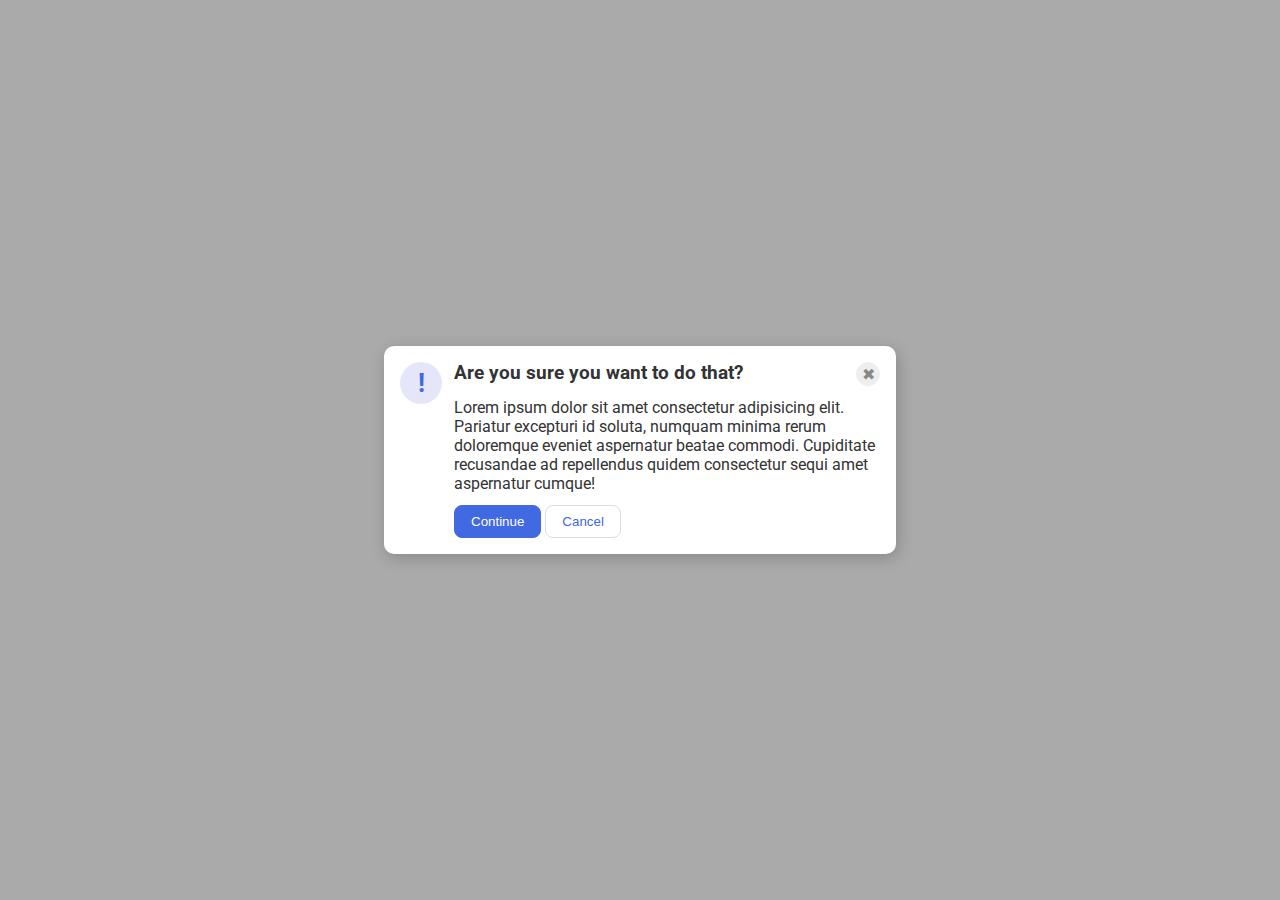
<file: foundations/flex/05-flex-modal/index.html>
<!DOCTYPE html>
<html lang="en">
  <head>
    <meta charset="UTF-8">
    <meta http-equiv="X-UA-Compatible" content="IE=edge">
    <meta name="viewport" content="width=device-width, initial-scale=1.0">
    <link rel="stylesheet" href="style.css">
    <title>Modal</title>
  </head>
  <body>
    <div class="modal">
      <div class="column-one"><div class="icon">!</div></div>
      <div class="column-two">
        <div class="row-one">
          <div class="header">Are you sure you want to do that?</div>
          <button class="close-button">✖</button>
        </div>
        <div class="text">Lorem ipsum dolor sit amet consectetur adipisicing elit. Pariatur excepturi id soluta, numquam minima rerum doloremque eveniet aspernatur beatae commodi. Cupiditate recusandae ad repellendus quidem consectetur sequi amet aspernatur cumque!</div>
        <div class="last-row">
          <button class="continue">Continue</button>
          <button class="cancel">Cancel</button>
        </div>
    </div>
    </div>
  </body>
</html>
</file>
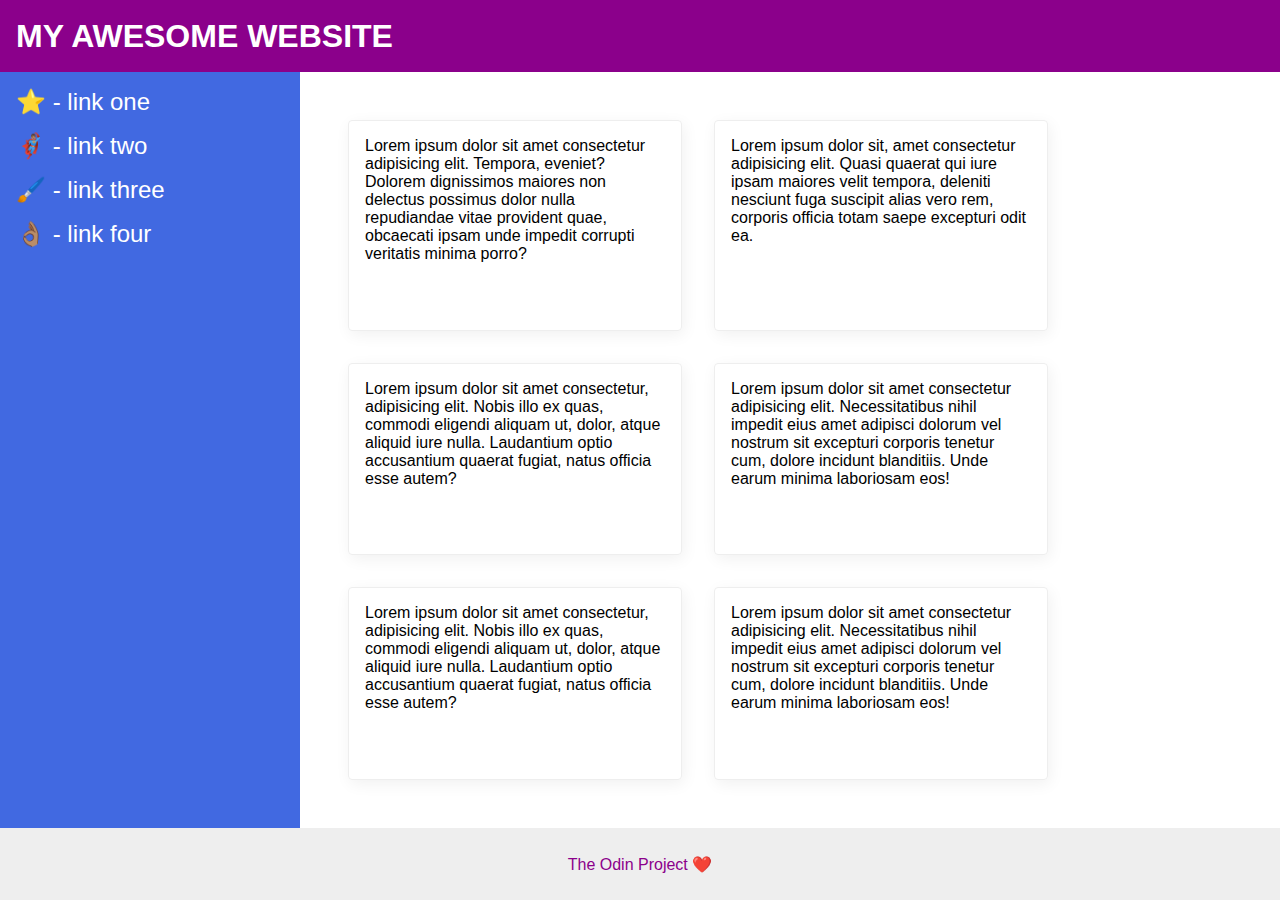
<file: foundations/flex/07-flex-layout-2/index.html>
<!DOCTYPE html>
<html lang="en">
  <head>
    <meta charset="UTF-8">
    <meta http-equiv="X-UA-Compatible" content="IE=edge">
    <meta name="viewport" content="width=device-width, initial-scale=1.0">
    <title>The Holy Grail</title>
    <link rel="stylesheet" href="style.css">
  </head>
  <body>
    <div class="header">
      MY AWESOME WEBSITE
    </div>
  <div class="container">
    <div class="sidebar">
      <ul>
        <li><a href="#">⭐ - link one</a></li>
        <li><a href="#">🦸🏽‍♂️ - link two</a></li>
        <li><a href="#">🖌️ - link three</a></li>
        <li><a href="#">👌🏽 - link four</a></li>
      </ul>
    </div>

    <div class="all-cards">
      <div class="card">Lorem ipsum dolor sit amet consectetur adipisicing elit. Tempora, eveniet? Dolorem dignissimos maiores non delectus possimus dolor nulla repudiandae vitae provident quae, obcaecati ipsam unde impedit corrupti veritatis minima porro?</div>
      <div class="card">Lorem ipsum dolor sit, amet consectetur adipisicing elit. Quasi quaerat qui iure ipsam maiores velit tempora, deleniti nesciunt fuga suscipit alias vero rem, corporis officia totam saepe excepturi odit ea.</div>
      <div class="card">Lorem ipsum dolor sit amet consectetur, adipisicing elit. Nobis illo ex quas, commodi eligendi aliquam ut, dolor, atque aliquid iure nulla. Laudantium optio accusantium quaerat fugiat, natus officia esse autem?</div>
      <div class="card">Lorem ipsum dolor sit amet consectetur adipisicing elit. Necessitatibus nihil impedit eius amet adipisci dolorum vel nostrum sit excepturi corporis tenetur cum, dolore incidunt blanditiis. Unde earum minima laboriosam eos!</div>
      <div class="card">Lorem ipsum dolor sit amet consectetur, adipisicing elit. Nobis illo ex quas, commodi eligendi aliquam ut, dolor, atque aliquid iure nulla. Laudantium optio accusantium quaerat fugiat, natus officia esse autem?</div>
      <div class="card">Lorem ipsum dolor sit amet consectetur adipisicing elit. Necessitatibus nihil impedit eius amet adipisci dolorum vel nostrum sit excepturi corporis tenetur cum, dolore incidunt blanditiis. Unde earum minima laboriosam eos!</div>
    </div>
  </div>  

  <div class="footer">
      The Odin Project ❤️
    </div>
  </body>
</html>
</file>
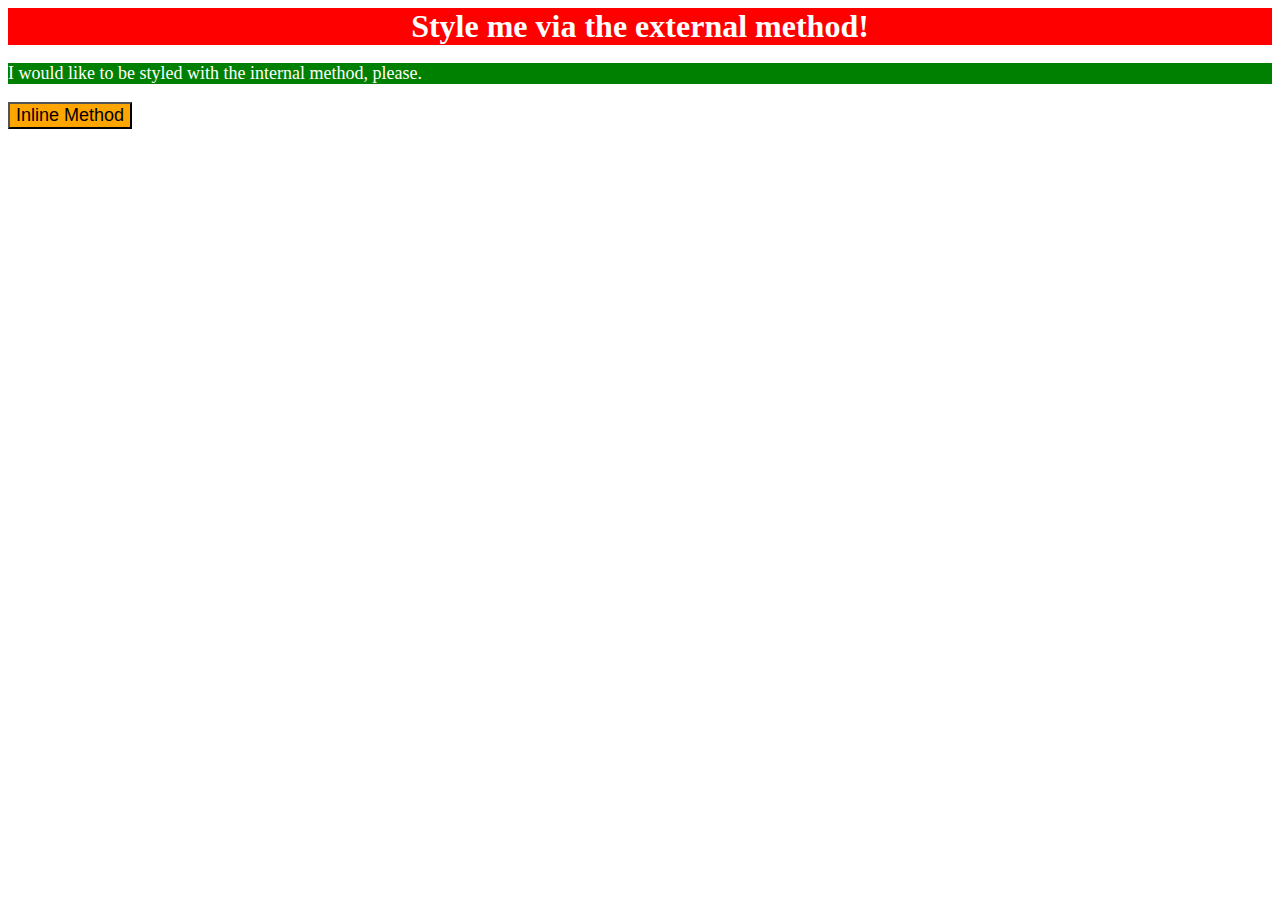
<file: foundations/intro-to-css/01-css-methods/index.html>
<!DOCTYPE html>
<html lang="en">
  <head>
    <meta charset="UTF-8">
    <meta http-equiv="X-UA-Compatible" content="IE=edge">
    <meta name="viewport" content="width=device-width, initial-scale=1.0">
    <title>Methods for Adding CSS</title>
    <link rel="stylesheet" href="style.css">

    <style>
      p {
        background-color: green;
        color: white;
        font-size: 18px;
      }
    </style>
  </head>
  <body>
    <div>Style me via the external method!</div>
    <p>I would like to be styled with the internal method, please.</p>
    <button style="background-color: orange; font-size: 18px;">Inline Method</button>
  </body>
</html>
</file>
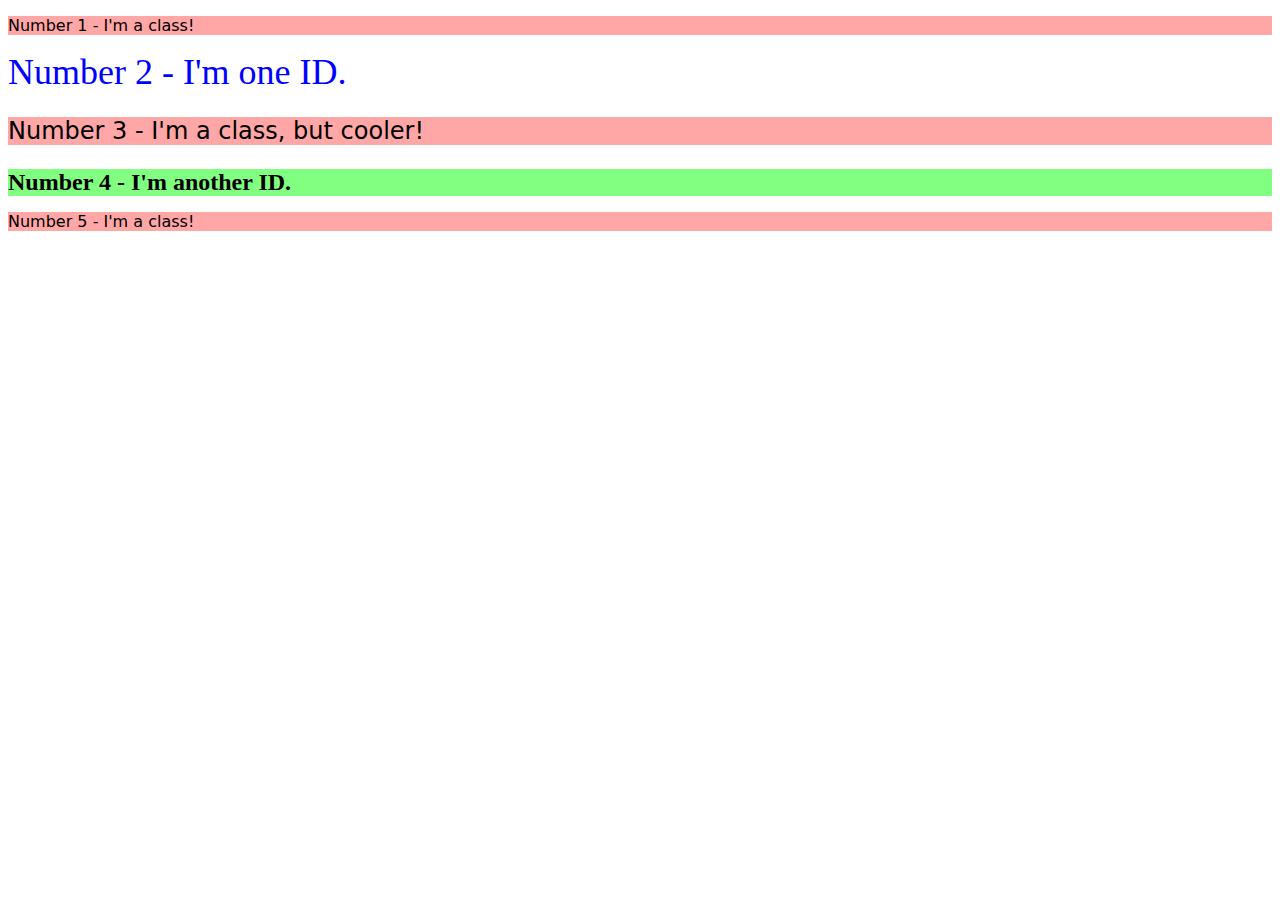
<file: foundations/intro-to-css/02-class-id-selectors/index.html>
<!DOCTYPE html>
<html lang="en">
  <head>
    <meta charset="UTF-8">
    <meta http-equiv="X-UA-Compatible" content="IE=edge">
    <meta name="viewport" content="width=device-width, initial-scale=1.0">
    <title>Class and ID Selectors</title>
    <link rel="stylesheet" href="style.css">
  </head>
  <body>
    <p class="odd">Number 1 - I'm a class!</p>
    <div id="largeblue">Number 2 - I'm one ID.</div>
    <p class="odd size24">Number 3 - I'm a class, but cooler!</p>
    <div class="size24" id="greenbg">Number 4 - I'm another ID.</div>
    <p class="odd">Number 5 - I'm a class!</p>
  </body>
</html>
</file>
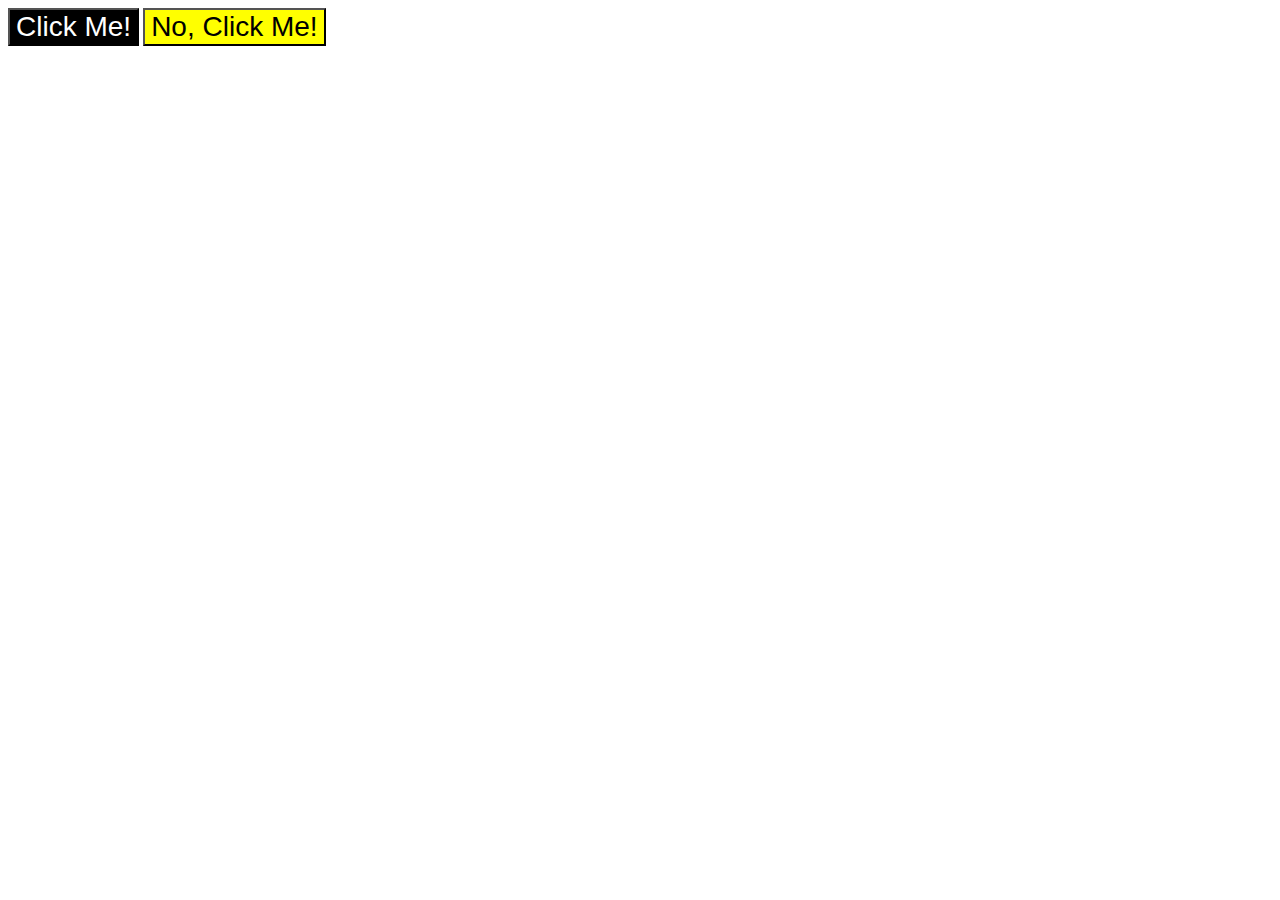
<file: foundations/intro-to-css/03-grouping-selectors/index.html>
<!DOCTYPE html>
<html lang="en">
  <head>
    <meta charset="UTF-8">
    <meta http-equiv="X-UA-Compatible" content="IE=edge">
    <meta name="viewport" content="width=device-width, initial-scale=1.0">
    <title>Grouping Selectors</title>
    <link rel="stylesheet" href="style.css">
  </head>
  <body>
    <button class="b1">Click Me!</button>
    <button class="b2">No, Click Me!</button>
  </body>
</html>
</file>
<file: foundations/flex/05-flex-modal/style.css>
@import url('https://fonts.googleapis.com/css2?family=Roboto:wght@400;700&display=swap');

html, body {
  height: 100%;
}

body {
  font-family: Roboto, sans-serif;
  margin: 0;
  background: #aaa;
  color: #333;
  /* I'll give you this one for free lol */
  display: flex;
  align-items: center;
  justify-content: center;
}

.modal {
  background: white;
  width: 480px;
  border-radius: 10px;
  box-shadow: 2px 4px 16px rgba(0,0,0,.2);
  display: flex;
  padding: 16px;
}
.column-one {
  flex-shrink: 0;
  padding-right: 12px;
}

.column-two {
  display: flex;
  flex-direction: column;
  gap: 12px;
}

.row-one {
  display: flex;
  justify-content: space-between;
}

.icon {
  color: royalblue;
  font-size: 26px;
  font-weight: 700;
  background: lavender;
  width: 42px;
  height: 42px;
  border-radius: 50%;
  display: flex;
  align-items: center;
  justify-content: center;  
 }

.header {
  font-weight: bold;
  font-size: 14pt;
}

.close-button {
  background: #eee;
  border-radius: 50%;
  color: #888;
  font-weight: 400;
  font-size: 16px;
  height: 24px;
  width: 24px;
  display: flex;
  align-items: center;
  justify-content: center;
  border: 1px solid #eee;
  padding: 0;
}

button {
  cursor: pointer;
  padding: 8px 16px;
  border-radius: 8px;
}

button.continue {
  background: royalblue;
  border: 1px solid royalblue;
  color: white;
}

button.cancel {
  background: white;
  border: 1px solid #ddd;
  color: royalblue;
}
</file>
<file: foundations/flex/07-flex-layout-2/style.css>
body {
  font-family: -apple-system, BlinkMacSystemFont, 'Segoe UI', Roboto, Oxygen, Ubuntu, Cantarell, 'Open Sans', 'Helvetica Neue', sans-serif;
  margin: 0;
  min-height: 100vh;
  display: flex;
  flex-direction: column;
}

.header {
  font-size: 32px;
  font-weight: 900;
  height: 72px;
  background: darkmagenta;
  color: white;
  flex-grow: 0;
  display: flex;
  align-items: center;
  padding: 0 16px;
}

.footer {
  height: 72px;
  background: #eee;
  color: darkmagenta;
  flex-grow: 0;
  display: flex;
  align-items: center;
  justify-content: center;
}

.sidebar {
  width: 300px;
  background: royalblue;
  box-sizing: border-box;
  flex-shrink: 0;
  padding: 16px;
}

.card {
  border: 1px solid #eee;
  box-shadow: 2px 4px 16px rgba(0,0,0,.06);
  border-radius: 4px;
  width: 300px;
  flex-grow: 0;
  padding: 16px;
}

.container {
  display: flex;
  flex-grow: 1;
}

.all-cards {
  display: flex;
  flex-wrap: wrap;
  padding: 48px;
  gap: 32px;
}

ul {
  font-size: 24px;
  color: white;
  list-style: none;
  margin: 0;
  padding: 0;
}

li {
  margin-bottom: 16px;
}

a {
  text-decoration: none;
  color: white;
}
</file>
<file: foundations/intro-to-css/01-css-methods/style.css>
/* style.css */
div {
    background-color: red;
    color: white;
    font-size: 32px;
    text-align: center;
    font-weight: bold;
}
</file>
<file: foundations/intro-to-css/02-class-id-selectors/style.css>
.odd {
    background-color: rgb(255, 167, 167);
    font-family: Verdana, "DejaVu Sans", sans-serif;
}

.size24 {
    font-size: 24px;
}

#largeblue {
    font-size: 36px;
    color: #0000FF;
}

#greenbg {
    background-color: hsl(120, 100%, 75%);
    font-weight: bold;
}
</file>
<file: foundations/intro-to-css/03-grouping-selectors/style.css>
.b1, 
.b2 {
    font-size: 28px;
    font-family: Helvetica, "Times New Roman", sans-serif;
}

.b1 {
    background-color: black;
    color: white;
}

.b2 {
    background-color: yellow;
}
</file>
